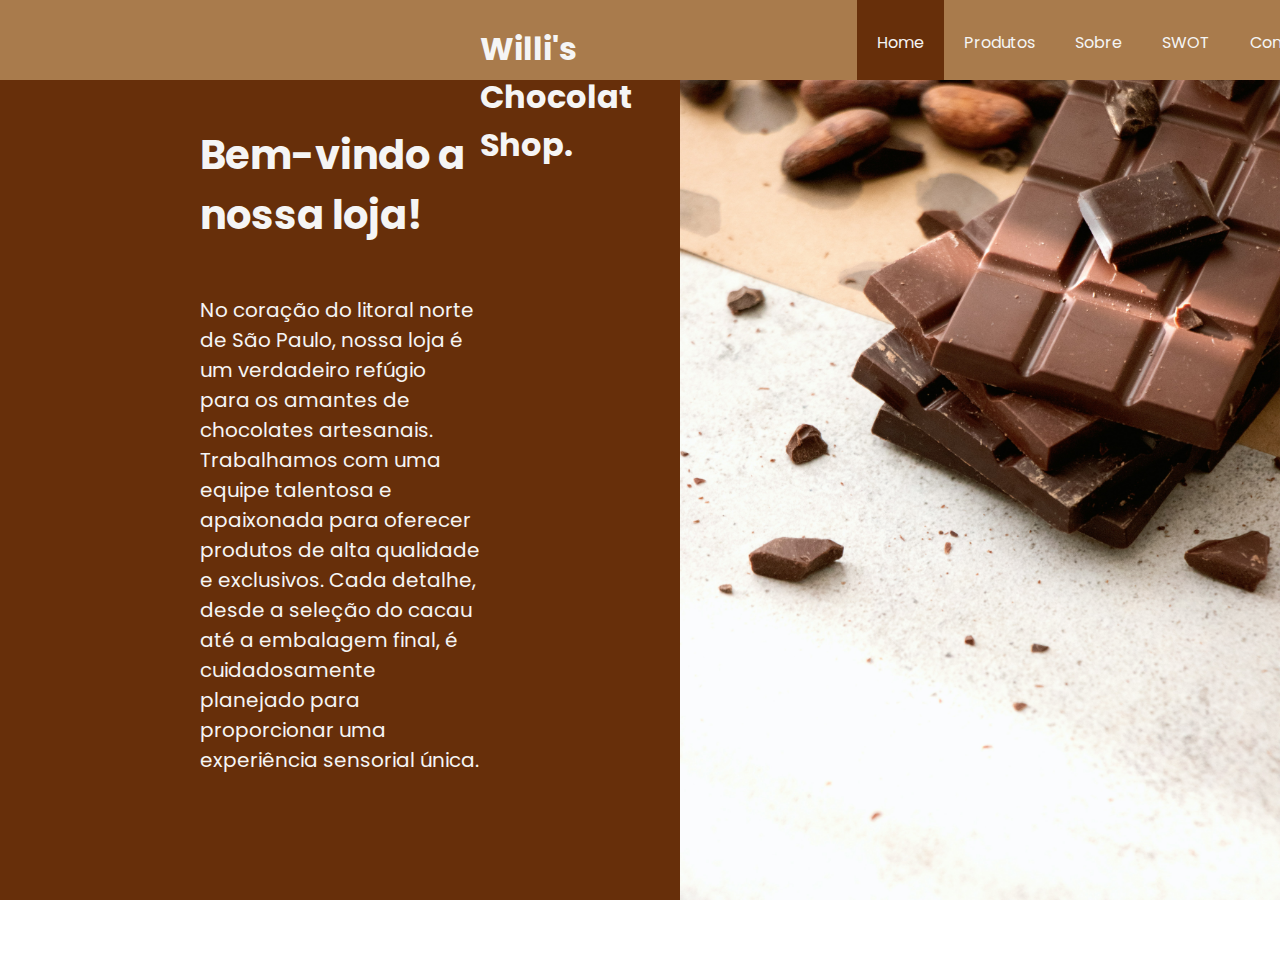
<file: src/index.html>
<!DOCTYPE html>
<html lang="pt-br">
<head>
    <meta charset="UTF-8">
    <meta name="viewport" content="width=device-width, initial-scale=1.0">
    <link rel="stylesheet" href="./css/style.css">
    <link rel="preconnect" href="https://fonts.googleapis.com">
    <link rel="preconnect" href="https://fonts.gstatic.com" crossorigin>
    <link href="https://fonts.googleapis.com/css2?family=Poppins:ital,wght@0,100;0,200;0,300;0,400;0,500;0,600;0,700;0,800;0,900;1,100;1,200;1,300;1,400;1,500;1,600;1,700;1,800;1,900&display=swap" rel="stylesheet">
    <title>Willi's Chocolat Shop</title>
</head>
<body>
    <div class="container">
        <header>
            <nav>
                <h1>Willi's Chocolat Shop.</h1>
                <ul>
                    <li class="active"><a href="./index.html">Home</a></li>
                    <li><a href="./produtos.html">Produtos</a></li>
                    <li><a href="./sobre.html">Sobre</a></li>
                    <li><a href="./swot.html">SWOT</a></li>
                    <li><a href="./contato.html">Contato</a></li>
                </ul>
            </nav>
        </header>

        <main>
            <div class="main-box">
                <div class="text-box">

                    <h1>Bem-vindo a nossa loja!</h1>

                    <p>
                        No coração do litoral norte de São Paulo, nossa loja é um verdadeiro refúgio para os amantes de chocolates artesanais. Trabalhamos com uma equipe talentosa e apaixonada para oferecer produtos de alta qualidade e exclusivos. Cada detalhe, desde a seleção do cacau até a embalagem final, é cuidadosamente planejado para proporcionar uma experiência sensorial única.

                    </p>

                </div>
               

                <img src="./imgs/willis.jpg">
            </div>
        </main>
        <footer>

        </footer>
    </div>


    <script href="./js/main.js"></script>
</body>
</html>
</file>
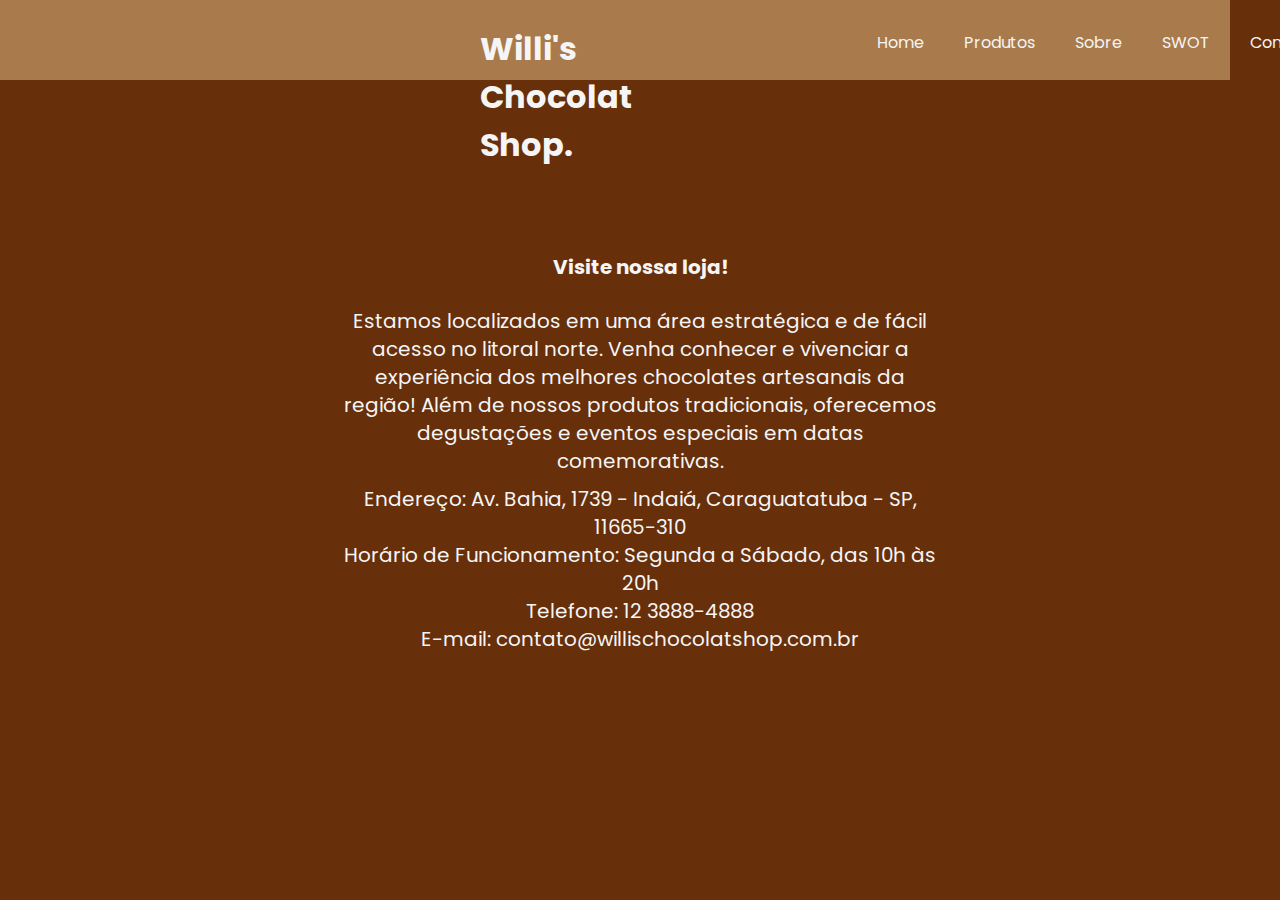
<file: src/contato.html>
<!DOCTYPE html>
<html lang="pt-br">
<head>
    <meta charset="UTF-8">
    <meta name="viewport" content="width=device-width, initial-scale=1.0">
    <link rel="stylesheet" href="./css/contato.css">
    <link rel="preconnect" href="https://fonts.googleapis.com">
    <link rel="preconnect" href="https://fonts.gstatic.com" crossorigin>
    <link href="https://fonts.googleapis.com/css2?family=Poppins:ital,wght@0,100;0,200;0,300;0,400;0,500;0,600;0,700;0,800;0,900;1,100;1,200;1,300;1,400;1,500;1,600;1,700;1,800;1,900&display=swap" rel="stylesheet">
    <title>Willi's Chocolat Shop</title>
</head>
<body>
    <div class="container">
        <header>
            <nav>
                <h1>Willi's Chocolat Shop.</h1>
                <ul>
                    <li><a href="./index.html">Home</a></li>
                    <li><a href="./produtos.html">Produtos</a></li>
                    <li ><a href="./sobre.html">Sobre</a></li>
                    <li><a href="./swot.html">SWOT</a></li>
                    <li class="active"><a href="./contato.html">Contato</a></li>
                </ul>
            </nav>
        </header>

        <main>
            <div class="main-box">
                <div class="text-box">
                    <div class="text-desc">
                        <h1>Visite nossa loja!</h1>
                        <p>
                            Estamos localizados em uma área estratégica e de fácil acesso no litoral norte. Venha conhecer e vivenciar a experiência dos melhores chocolates artesanais da região! Além de nossos produtos tradicionais, oferecemos degustações e eventos especiais em datas comemorativas.
                        </p>
                        <p>
                            Endereço: Av. Bahia, 1739 - Indaiá, Caraguatatuba - SP, 11665-310 <br>
                            Horário de Funcionamento: Segunda a Sábado, das 10h às 20h  <br>
                            Telefone: 12 3888-4888  <br>
                            E-mail: contato@willischocolatshop.com.br <br>
                            
                        </p>
                    </div>

                </div>
            </div>
        </main>
        <footer>

        </footer>
    </div>


    <script href="./js/main.js"></script>
</body>
</html>
</file>
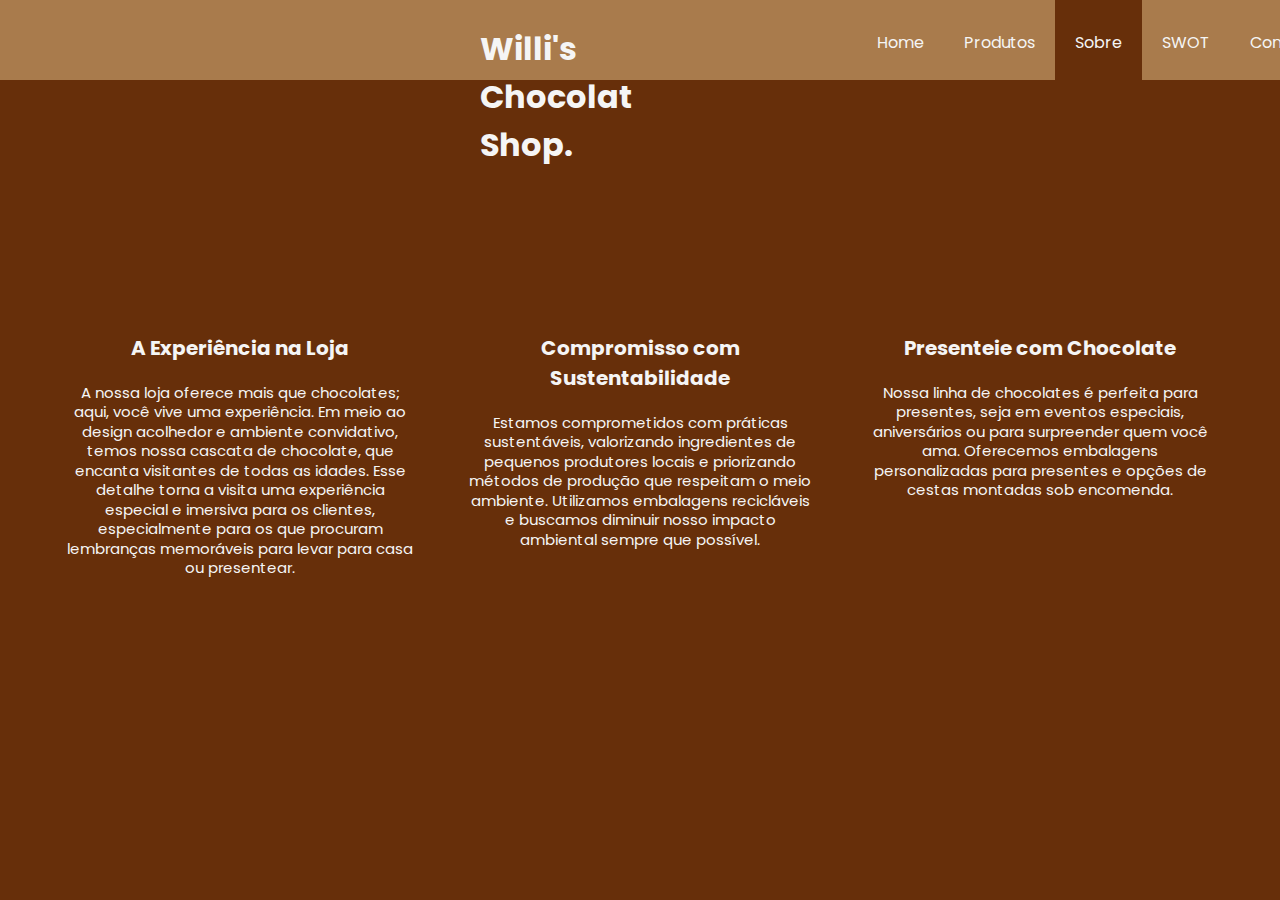
<file: src/sobre.html>
<!DOCTYPE html>
<html lang="pt-br">
<head>
    <meta charset="UTF-8">
    <meta name="viewport" content="width=device-width, initial-scale=1.0">
    <link rel="stylesheet" href="./css/sobre.css">
    <link rel="preconnect" href="https://fonts.googleapis.com">
    <link rel="preconnect" href="https://fonts.gstatic.com" crossorigin>
    <link href="https://fonts.googleapis.com/css2?family=Poppins:ital,wght@0,100;0,200;0,300;0,400;0,500;0,600;0,700;0,800;0,900;1,100;1,200;1,300;1,400;1,500;1,600;1,700;1,800;1,900&display=swap" rel="stylesheet">
    <title>Willi's Chocolat Shop</title>
</head>
<body>
    <div class="container">
        <header>
            <nav>
                <h1>Willi's Chocolat Shop.</h1>
                <ul>
                    <li><a href="./index.html">Home</a></li>
                    <li><a href="./produtos.html">Produtos</a></li>
                    <li class="active"><a href="./sobre.html">Sobre</a></li>
                    <li><a href="./swot.html">SWOT</a></li>
                    <li><a href="./contato.html">Contato</a></li>
                </ul>
            </nav>
        </header>

        <main>
            <div class="main-box">
                <div class="text-box">


                    <div class="text-container">
                        <div class="text-desc">
                            <h1>A Experiência na Loja</h1>
                            <p>
                                A nossa loja oferece mais que chocolates; aqui, você vive uma experiência. Em meio ao design acolhedor e ambiente convidativo, temos nossa cascata de chocolate, que encanta visitantes de todas as idades. Esse detalhe torna a visita uma experiência especial e imersiva para os clientes, especialmente para os que procuram lembranças memoráveis para levar para casa ou presentear.

                            </p>
                        </div>
                        <div class="text-desc">
                            <h1>Compromisso com Sustentabilidade</h1>
                            <p>
                                Estamos comprometidos com práticas sustentáveis, valorizando ingredientes de pequenos produtores locais e priorizando métodos de produção que respeitam o meio ambiente. Utilizamos embalagens recicláveis e buscamos diminuir nosso impacto ambiental sempre que possível.

                            </p>
                        </div>
                        <div class="text-desc">
                            <h1>Presenteie com Chocolate</h1>
                            <p>
                                Nossa linha de chocolates é perfeita para presentes, seja em eventos especiais, aniversários ou para surpreender quem você ama. Oferecemos embalagens personalizadas para presentes e opções de cestas montadas sob encomenda.

                            </p>
                        </div>
                    </div>

                    
                    


                </div>
            </div>
        </main>
        <footer>

        </footer>
    </div>


    <script href="./js/main.js"></script>
</body>
</html>
</file>
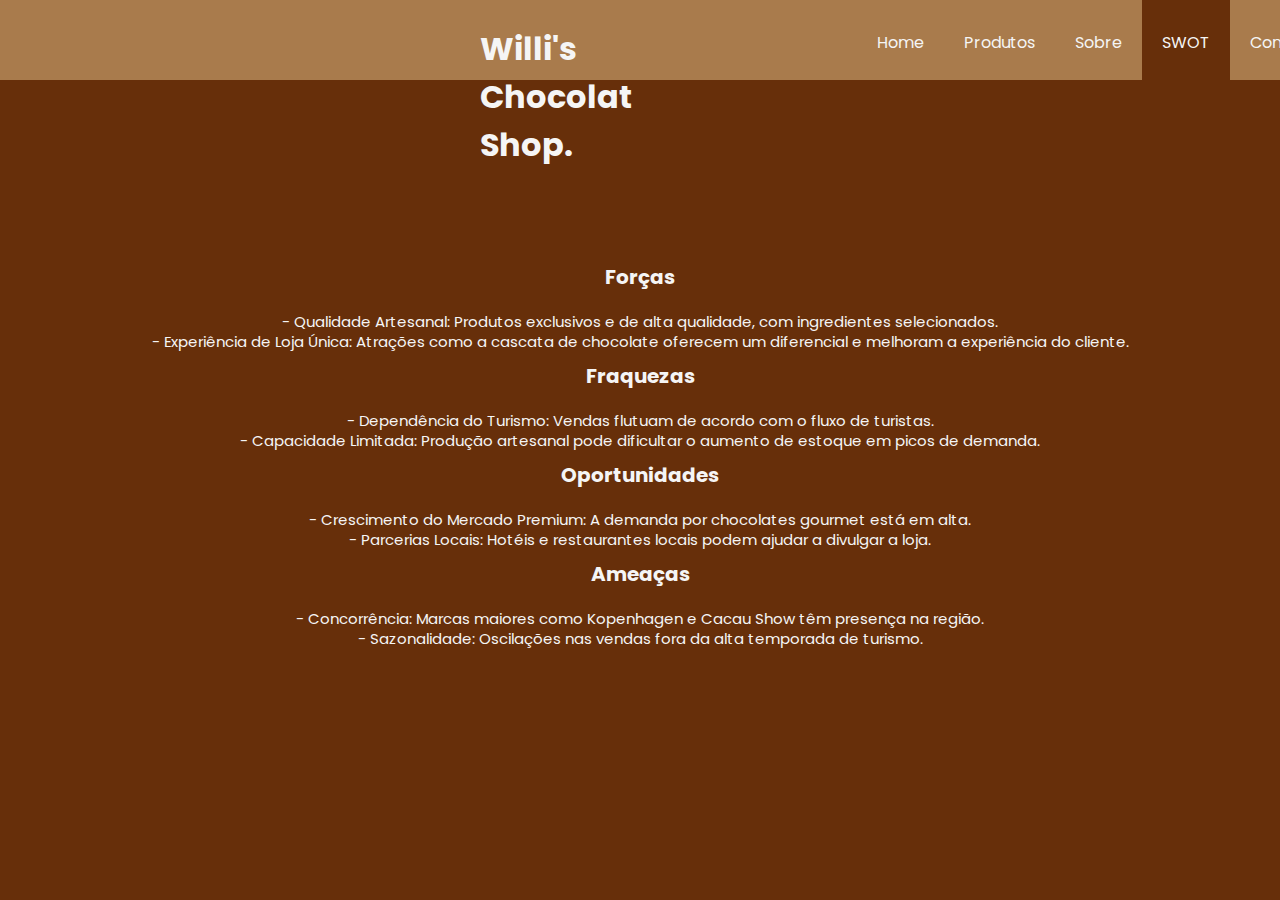
<file: src/swot.html>
<!DOCTYPE html>
<html lang="pt-br">
<head>
    <meta charset="UTF-8">
    <meta name="viewport" content="width=device-width, initial-scale=1.0">
    <link rel="stylesheet" href="./css/sobre.css">
    <link rel="preconnect" href="https://fonts.googleapis.com">
    <link rel="preconnect" href="https://fonts.gstatic.com" crossorigin>
    <link href="https://fonts.googleapis.com/css2?family=Poppins:ital,wght@0,100;0,200;0,300;0,400;0,500;0,600;0,700;0,800;0,900;1,100;1,200;1,300;1,400;1,500;1,600;1,700;1,800;1,900&display=swap" rel="stylesheet">
    <title>Willi's Chocolat Shop</title>
</head>
<body>
    <div class="container">
        <header>
            <nav>
                <h1>Willi's Chocolat Shop.</h1>
                <ul>
                    <li><a href="./index.html">Home</a></li>
                    <li><a href="./produtos.html">Produtos</a></li>
                    <li ><a href="./sobre.html">Sobre</a></li>
                    <li class="active"><a href="./swot.html">SWOT</a></li>
                    <li><a href="./contato.html">Contato</a></li>
                </ul>
            </nav>
        </header>

        <main>
            <div class="main-box">
                <div class="text-box">
                    <div class="flex-container">
                        <div class="text-desc">
                            <h1>Forças</h1>
                            <p>- Qualidade Artesanal: Produtos exclusivos e de alta qualidade, com ingredientes selecionados.</p>
                            <p>- Experiência de Loja Única: Atrações como a cascata de chocolate oferecem um diferencial e melhoram a experiência do cliente.</p>
                        </div>
                        <div class="text-desc">
                            <h1>Fraquezas</h1>
                            <p>- Dependência do Turismo: Vendas flutuam de acordo com o fluxo de turistas.
                            </p>
                            <p>- Capacidade Limitada: Produção artesanal pode dificultar o aumento de estoque em picos de demanda.
                            </p>
                        </div>
                        <div class="text-desc">
                            <h1>Oportunidades</h1>
                            <p>- Crescimento do Mercado Premium: A demanda por chocolates gourmet está em alta.

                            </p>
                            <p>- Parcerias Locais: Hotéis e restaurantes locais podem ajudar a divulgar a loja.

                            </p>
                        </div>
                        <div class="text-desc">
                            <h1>Ameaças</h1>
                            <p>- Concorrência: Marcas maiores como Kopenhagen e Cacau Show têm presença na região.


                            </p>
                            <p>- Sazonalidade: Oscilações nas vendas fora da alta temporada de turismo.


                            </p>
                        </div>
                    </div>


                </div>
            </div>
        </main>
        <footer>

        </footer>
    </div>


    <script href="./js/main.js"></script>
</body>
</html>
</file>
<file: src/css/style.css>
* {
    margin: 0;
    padding: 0;
    box-sizing: border-box;
    font-family: 'Poppins', sans-serif;
}

html {
    scroll-behavior: smooth;
  }

body {
    height: 100vh;
}

.container {
    background-color: #672f0a;
    width: 100%; 
    height: 100vh;
}

.container header {
    position: absolute;
    display: flex;
    align-items: center;
    justify-content: space-between;
    width: 100%;
    height: 80px;
    background-color: #a97b4c;
}

.container header nav h1 {
    padding: 25px;
    padding-left: 480px;
    margin-right: 200px;
    color: whitesmoke;
}

.container header nav {
    display: flex;
    justify-content: space-between;
    align-items: stretch;
    height: 100%; 
}

.container header nav ul {
    list-style: none;
    display: flex;
    margin: 0;
    padding: 0;
    align-items: center;
    justify-content: center;
}

.container header nav ul li {
    position: relative; 
    height: 100%; 
}

.container header nav ul li a {
    text-decoration: none;
    display: block;
    color: whitesmoke;
    padding: 30px 20px 0;
    height: 100%; 
}

.active a {
    background-color: #672f0a;
}

header nav ul li a:hover {
    color: #903b0d;
    border-bottom: 5px solid #944300;
}

main .main-box {
    display: flex;
    flex: 1;
    align-items: center;
    justify-content: space-around;
    height: 100vh; 
}

.container .main-box img {
    width: auto; 
    height: 100%;
}

.container .main-box .text-box {
    color: whitesmoke;
    padding: 200px;
    font-size: 20px;
}

.container .main-box .text-box h1 {
    padding-bottom: 50px;
}
</file>
<file: src/css/contato.css>
* {
    margin: 0;
    padding: 0;
    box-sizing: border-box;
    font-family: 'Poppins', sans-serif;
}

html {
    scroll-behavior: smooth;
  }

body {
    height: 100vh;
}

.container {
    background-color: #672f0a;
    width: 100%; 
    height: 100vh;
}

.container header {
    position: absolute;
    display: flex;
    align-items: center;
    justify-content: space-between;
    width: 100%;
    height: 80px;
    background-color: #a97b4c;
}

.container header nav h1 {
    padding: 25px;
    padding-left: 480px;
    margin-right: 200px;
    color: whitesmoke;
}

.container header nav {
    display: flex;
    justify-content: space-between;
    align-items: stretch;
    height: 100%; 
}

.container header nav ul {
    list-style: none;
    display: flex;
    margin: 0;
    padding: 0;
    align-items: center;
    justify-content: center;
}

.container header nav ul li {
    position: relative; 
    height: 100%; 
}

.container header nav ul li a {
    text-decoration: none;
    display: block;
    color: whitesmoke;
    padding: 30px 20px 0;
    height: 100%; 
}

.active a {
    background-color: #672f0a;
}

header nav ul li a:hover {
    color: #903b0d;
    border-bottom: 5px solid #944300;
}

main .main-box {
    display: flex;
    flex: 1;
    align-items: center;
    justify-content: space-around;
    height: 100vh; 
}

.container .main-box img {
    width: auto; 
    height: 100%;
}

.container .main-box .text-box {
    color: whitesmoke;
    padding: 10px;
    font-size: 10px;
}

.product-container {
    display: flex; /* Adiciona flexbox para alinhar os cards na horizontal */
    justify-content: center; /* Centraliza os cards */
    gap: 20px; /* Espaço entre os cards */
}

.product-box {
    text-align: center; 
    margin: 20px;
    text-align: center;
}

.main-box {
    display: flex;
    flex: 1;
    align-items: center;
    justify-content: center;
    height: calc(100vh - 80px); /* Ajusta a altura para considerar o header */
    padding: 20px; /* Espaçamento ao redor da área de texto */
}

.text-container {
    display: flex; /* Usa flexbox para alinhar os text-desc */
    justify-content: space-around; /* Espaço igual entre os elementos */
    flex-wrap: wrap; /* Permite que os itens quebrem para a linha seguinte se necessário */
    max-width: 1200px; /* Limita a largura total */
    width: 100%; /* Faz o container ocupar 100% da largura */
}

.text-desc {
    flex: 1 1 300px; /* Flex-grow, flex-shrink e base de 300px */
    margin: 0 25px; /* Margem ao redor dos elementos */
    color: whitesmoke; /* Cor do texto */
    text-align: center; /* Centraliza o texto dentro de cada text-desc */
    display: flex; /* Faz o texto ser um flex container */
    flex-direction: column; /* Alinha título e parágrafo em coluna */
    justify-content: center; /* Centraliza verticalmente */
    height: 100%; /* Faz com que todos os elementos tenham a mesma altura */
}

.text-desc h1 {
    font-size: 20px;
    padding: 10px;
    margin-bottom: 10px; /* Espaço abaixo do título */
}

.text-desc p {
    width: 600px;
    font-size: 20px;
    margin: 5px 0; /* Ajuste a margem superior e inferior para compactar */
    line-height: 1.4; /* Ajuste o espaçamento entre linhas se necessário */
}
</file>
<file: src/css/sobre.css>
* {
    margin: 0;
    padding: 0;
    box-sizing: border-box;
    font-family: 'Poppins', sans-serif;
}


html {
    scroll-behavior: smooth;
  }

body {
    height: 100vh;
}

.container {
    background-color: #672f0a;
    width: 100%; 
    height: 100vh;
}

.container header {
    position: absolute;
    display: flex;
    align-items: center;
    justify-content: space-between;
    width: 100%;
    height: 80px;
    background-color: #a97b4c;
}

.container header nav h1 {
    padding: 25px;
    padding-left: 480px;
    margin-right: 200px;
    color: whitesmoke;
}

.container header nav {
    display: flex;
    justify-content: space-between;
    align-items: stretch;
    height: 100%; 
}

.container header nav ul {
    list-style: none;
    display: flex;
    margin: 0;
    padding: 0;
    align-items: center;
    justify-content: center;
}

.container header nav ul li {
    position: relative; 
    height: 100%; 
}

.container header nav ul li a {
    text-decoration: none;
    display: block;
    color: whitesmoke;
    padding: 30px 20px 0;
    height: 100%; 
}

.active a {
    background-color: #672f0a;
}

header nav ul li a:hover {
    color: #903b0d;
    border-bottom: 5px solid #944300;
}

main .main-box {
    display: flex;
    flex: 1;
    align-items: center;
    justify-content: space-around;
    height: 100vh; 
}

.container .main-box img {
    width: auto; 
    height: 100%;
}

.container .main-box .text-box {
    color: whitesmoke;
    padding: 10px;
    font-size: 10px;
}

.product-container {
    display: flex; /* Adiciona flexbox para alinhar os cards na horizontal */
    justify-content: center; /* Centraliza os cards */
    gap: 20px; /* Espaço entre os cards */
}

.product-box {
    text-align: center; 
    margin: 20px;
    text-align: center;
}

.main-box {
    display: flex;
    flex: 1;
    align-items: center;
    justify-content: center;
    height: calc(100vh - 80px); /* Ajusta a altura para considerar o header */
    padding: 20px; /* Espaçamento ao redor da área de texto */
}

.text-container {
    display: flex; /* Usa flexbox para alinhar os text-desc */
    justify-content: space-around; /* Espaço igual entre os elementos */
    flex-wrap: wrap; /* Permite que os itens quebrem para a linha seguinte se necessário */
    max-width: 1200px; /* Limita a largura total */
    width: 100%; /* Faz o container ocupar 100% da largura */
}

.text-desc {
    flex: 1 1 300px; /* Flex-grow, flex-shrink e base de 300px */
    margin: 0 25px; /* Margem ao redor dos elementos */
    color: whitesmoke; /* Cor do texto */
    text-align: center; /* Centraliza o texto dentro de cada text-desc */
    display: flex; /* Faz o texto ser um flex container */
    flex-direction: column; /* Alinha título e parágrafo em coluna */
    justify-content: center; /* Centraliza verticalmente */
    height: 100%; /* Faz com que todos os elementos tenham a mesma altura */
}

.text-desc h1 {
    padding: 10px;
    margin-bottom: 10px; /* Espaço abaixo do título */
}

.text-desc p {
    font-size: 15px;
    margin: 0; /* Remove a margem padrão do parágrafo */
    line-height: 1.3; /* Ajusta o espaçamento entre linhas */
}
</file>
